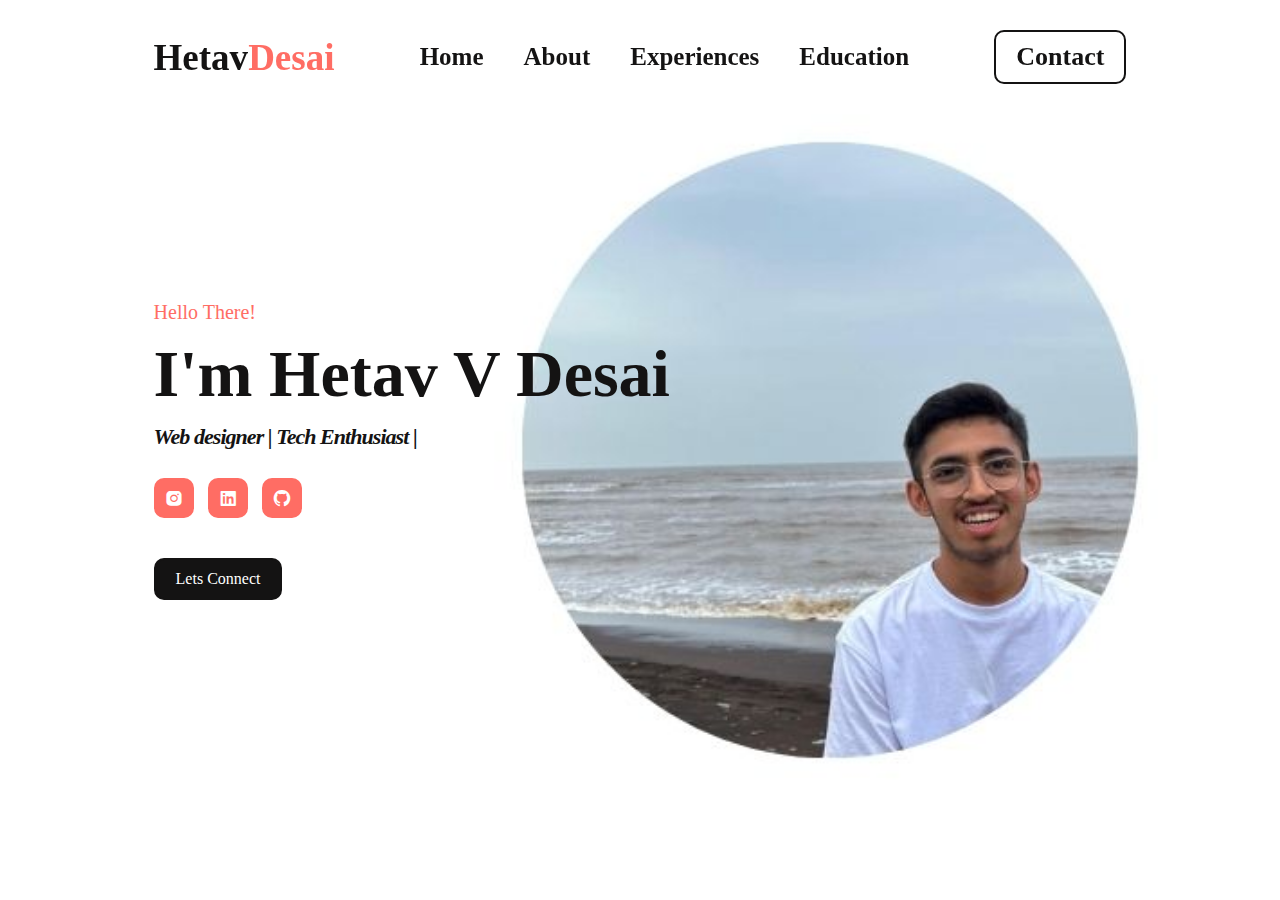
<file: task1/index.html>
<!DOCTYPE html>
<html lang="en">
<head>
    <meta charset="UTF-8">
    <meta name="viewport" content="width=device-width, initial-scale=1.0">
    <title>Portfolio</title>
    <link rel="stylesheet" href="style.css"> 
    <google-fonts><link rel="preconnect" href="https://fonts.googleapis.com">
        <link rel="preconnect" href="https://fonts.gstatic.com" crossorigin>
        <link href="https://fonts.googleapis.com/css2?family=Inter:wght@100..900&display=swap" rel="stylesheet"></google-fonts>
    <box-icon-link> <link rel="stylesheet"
        href="https://unpkg.com/boxicons@latest/css/boxicons.min.css"></box-icon-link>    
</head>
<body>
    <header>
        <a href="#" class="logo">Hetav<span>Desai</span></a>
        <ul class="navlist">
            <li><a href="#home">Home</a></li>
            <li><a href="#about">About</a></li>
            <li><a href="#experience">Experiences</a></li>
            <li><a href="#education">Education</a></li>
        </ul>
        <div class="btn-icon">
            <a ref="#contact" class="btn">Contact</a>
            <div class ="bx bx-menu" id="menu-icon"><div>
        </div>
    </header>
    
    <home-section>
    <section class="home" id="home">
        <div class="home-text">
            <h3>Hello There!</h3>
            <h1>I'm Hetav V Desai</h1>
            <h4>Web designer | Tech Enthusiast | </h4>
            <P></P>
             
            <div class="social-icons">
                <a href="#"><i class='bx bxl-instagram-alt'></i></a>
                <a href="#"><i class='bx bxl-linkedin-square' ></i></a>
                <a href="#"><i class='bx bxl-github' ></i></a>
            </div>

            <div class="main-btn">
                <a href="#" class="mn-btn">Lets connect</a>
            </div>
        </div>
    </section>    
    
    </home-section>

    
</body>
</html>
</file>
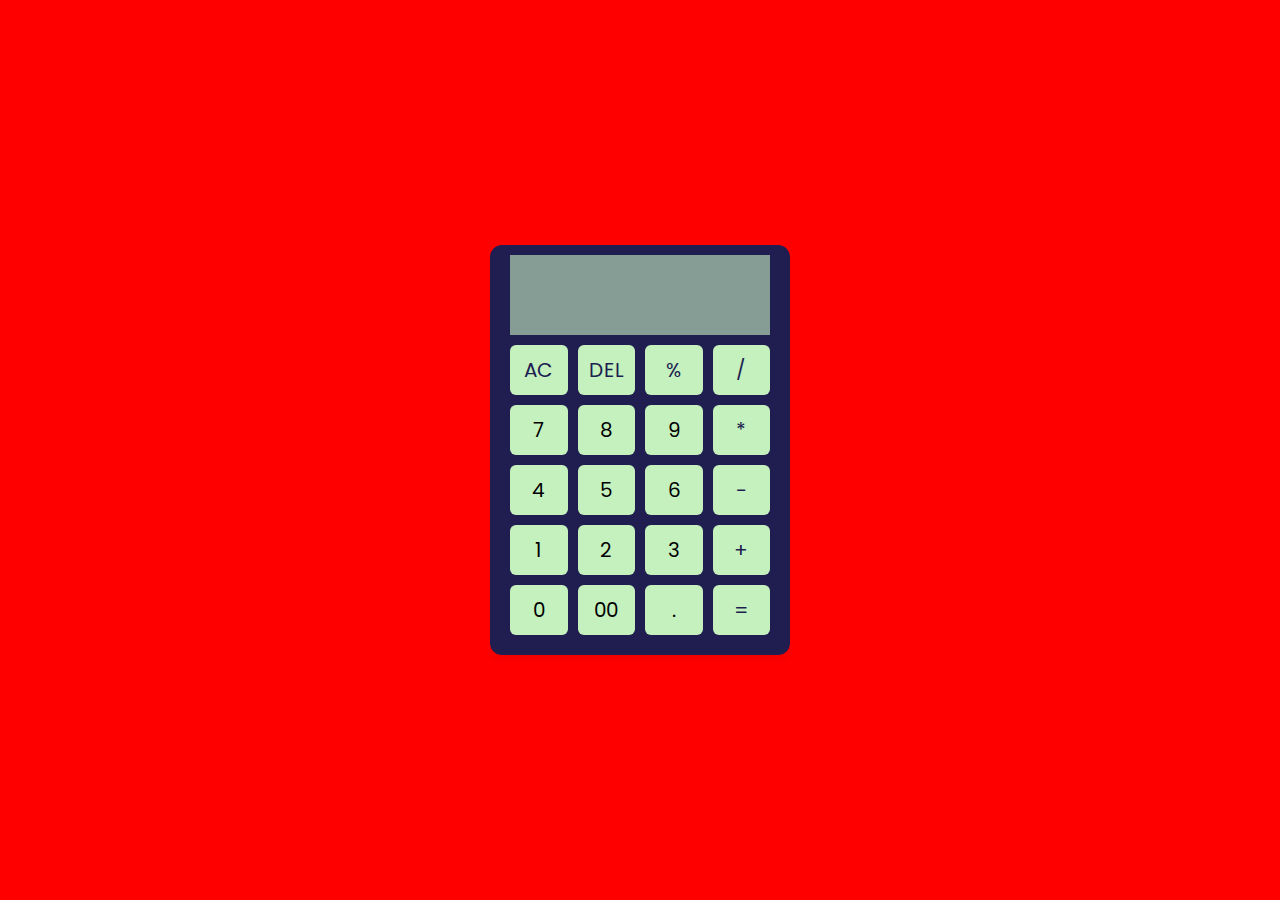
<file: task3/index.html>
<!DOCTYPE html>
<html lang="en">
  <head>
    <meta charset="UTF-8" />
    <meta http-equiv="X-UA-Compatible" content="IE=edge" />
    <meta name="viewport" content="width=device-width, initial-scale=1.0" />
    <title>Calcify</title>
    <link rel="stylesheet" href="style.css" />
  </head>
  <body>

    <div class="container">
      <input type="text" class="display" />

      <div class="buttons">
        <button class="operator" data-value="AC">AC</button>
        <button class="operator" data-value="DEL">DEL</button>
        <button class="operator" data-value="%">%</button>
        <button class="operator" data-value="/">/</button>

        <button data-value="7">7</button>
        <button data-value="8">8</button>
        <button data-value="9">9</button>
        <button class="operator" data-value="*">*</button>

        <button data-value="4">4</button>
        <button data-value="5">5</button>
        <button data-value="6">6</button>
        <button class="operator" data-value="-">-</button>

        <button data-value="1">1</button>
        <button data-value="2">2</button>
        <button data-value="3">3</button>
        <button class="operator" data-value="+">+</button>

        <button data-value="0">0</button>
        <button data-value="00">00</button>
        <button data-value=".">.</button>
        <button class="operator" data-value="=">=</button>
      </div>
    </div>

    <script src="script.js"></script>
  </body>
</html>
</file>
<file: task1/style.css>
*{
    margin: 0;
    padding: 0;
    box-sizing: border-box;
    scroll-behavior: smooth;
    text-decoration: none;
    list-style: none;
}    
.inter-fonts {
  font-family: "Inter", sans-serif;
  font-optical-sizing: auto;
  font-weight: 500;
  font-style: normal;
  font-variation-settings:
    "slnt" 0;
}
header{
    position:fixed;
    width: 100%;
    top:0;
    right: 0;
    z-index: 1000;
    display: flex;
    align-items: center;
    justify-content: space-between;
    padding: 30px 12%;
}
.logo{
    color: #141313;
    font-size: 37px;
    font-weight: 700;
}
.logo span{
    color: #FF6D64;
}
.navlist{
    display: flex;
    align-items: center;
}
.navlist a{
    color: #141313;
    font-size: 25px;
    font-weight: 600;
    text-transform: capitalize;
    padding: 10px 20px;
    transition: all .42s;
}
.navlist a:hover{
    color: #FF6D64;
}
.btn-icon{
    display:flex;
    align-items: center;
}
.btn{
    display: inline-block;
    font-size: 26px;
    color: #141313;
    font-weight: 700;
    background: transparent;
    padding: 10px 20px ;
    border: 2px solid #141313;
    border-radius: 10px;
    transition: all .42s;

}
.btn:hover{
    background:#141313;
    color:#fff
}
#menu-icon{
    font-size: 28px;
    color: #141313;
    z-index: 1000;
    cursor: pointer;
    margin-left: 10px;
    display: none;
}
/*home section */
section{
    padding: 100px 12%;
}
.home{
    width: 100%;
    height: 100vh;
    background-position: right;
    background-size: contain;
    background-image: url(Untitled\ design.jpg);
    background-repeat: no-repeat ;
    padding-right: 100px;
    display: grid;
    grid-template-columns: repeat(1, 1fr);
    align-items: center;
}
.home-text h3{
    color: #FF6D64;
    font-size: 20px;
    font-weight: 500;
    text-transform: capitalize;

}
.home-text h1{
    color: #141313;
    font-size: 66px;
    font-weight: 700;
    line-height: 100px;
    text-transform: capitalize;
}
.home-text h4{
    color: #141313;
    font-size: 22px;
    font-weight: 700;
    font-style: italic;
    margin-bottom: 20px;
    letter-spacing: -0.96px;
}
.home-text p{
    max-width: 490px;
    color: #141313;
    font-size: 16px;
    font-weight: 500;
    line-height: 30px;
    margin:0 0px 28px;
}
.social-icons i{
    color: #fff;
    font-size: 20px;
    height: 40px;
    width: 40px;
    display: inline-flex;
    align-items: center;
    justify-content: center;
    border:2px solid #FF6D64;
    background: #FF6D64;
    margin-right: 10px;
    margin-bottom: 40px;
    border-radius: 10px;
    transition: all .42s;
    
}
.social-icons i:hover{
    background: transparent;
    color: #FF6D64;
}
.main-btn{
    display: flex;
    align-items: center;
}
.mn-btn img{
    width:20px;
    height: auto;
    vertical-align: middle;
    margin-left: 6px;
    }
.mn-btn{
    display: inline block;
    color: #fff;
    font-size: 16px;
    text-transform: capitalize;
    font-weight: 500;
    padding: 10px 20px;
    background: #141313;
    border: 2px solid #141313;
    border-radius: 10px;
    transition: all .43;
}    
mn-btn:hover{
    background: transparent;
    color: #141313;
}
</file>
<file: task3/style.css>
/* Import Google font - Poppins */
@import url("https://fonts.googleapis.com/css2?family=Poppins:wght@300;400;500;600;700&display=swap");

* {
  margin: 0;
  padding: 0;
  box-sizing: border-box;
  font-family: "Poppins", sans-serif;
}
body {
  height: 100vh;
  display: flex;
  align-items: center;
  justify-content: center;
  background: red;
}


.container {
  position: relative;
  max-width: 300px;
  width: 100%;
  border-radius: 12px;
  padding: 10px 20px 20px;
  background: #201E50;
  box-shadow: 0 5px 10px rgba(0, 0, 0, 0.05);
}
.display {
  height: 80px;
  width: 100%;
  outline: none;
  border: none;
  text-align: right;
  margin-bottom: 10px;
  font-size: 25px;
  background-color: #869D96;
  color: #000e1a;
  pointer-events: none;
}
.buttons {
  display: grid;
  grid-gap: 10px;
  grid-template-columns: repeat(4, 1fr);
}
.buttons button {
  padding: 10px;
  border-radius: 6px;
  border: none;
  font-size: 20px;
  cursor: pointer;
  background-color: #C4F1BE;
}
.buttons button:active {
  transform: scale(0.99);
}
.operator {
  color: #201E50;
}
</file>
